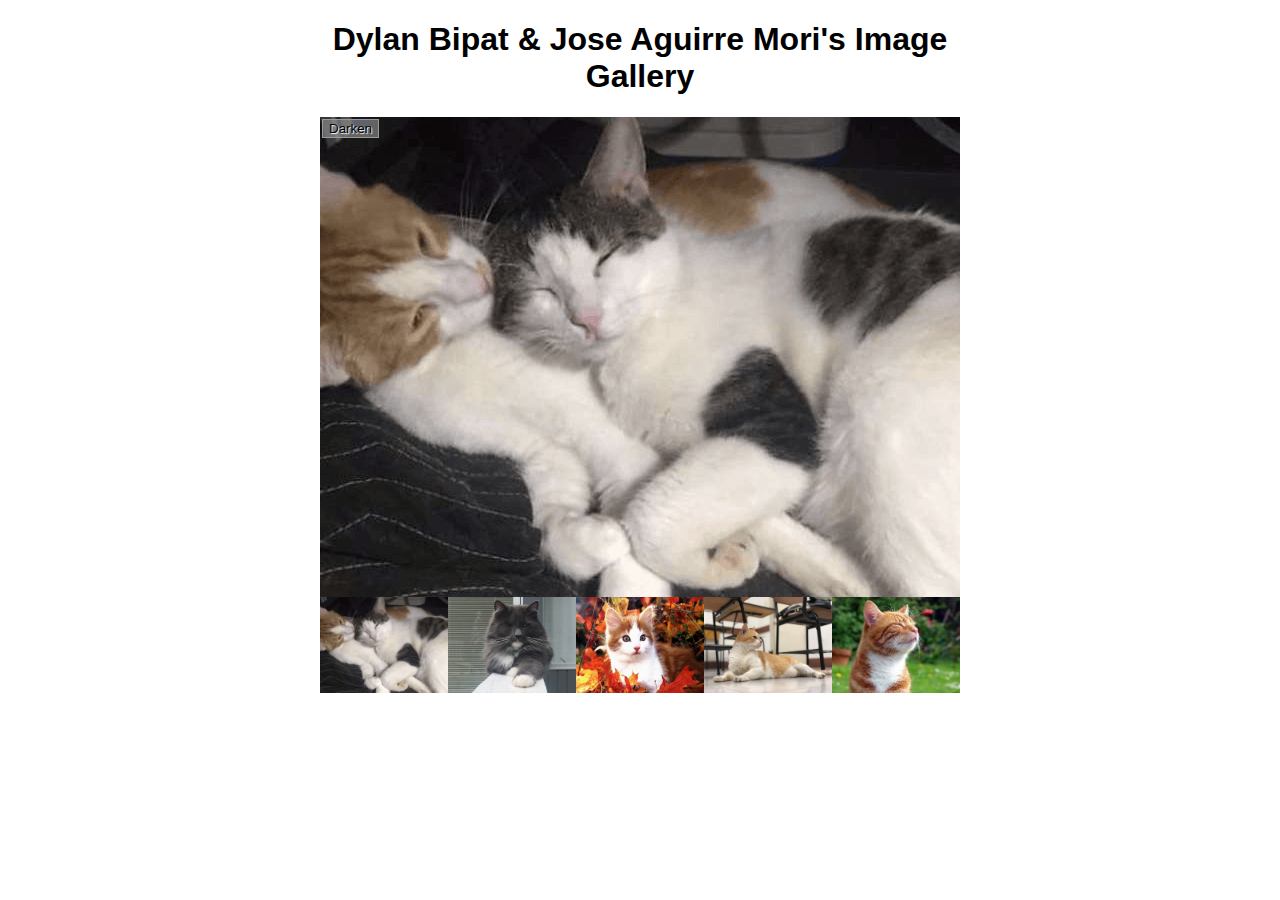
<file: Assignment_ 2/index.html>
<!DOCTYPE html>
<html>
  <head>
    <meta charset="utf-8">

    <title>Image gallery</title>

    <link rel="stylesheet" href="style.css">
    
  </head>

  <body>
    <h1>Dylan Bipat & Jose Aguirre Mori's Image Gallery</h1>

    <div class="full-img">
      <img class="displayed-img" src="images/pic1.png">
      <div class="overlay"></div>
      <button class="dark">Darken</button>
    </div>

    <div class="thumb-bar">


    </div>
    <script src="main.js"></script>
  </body>
</html>
</file>
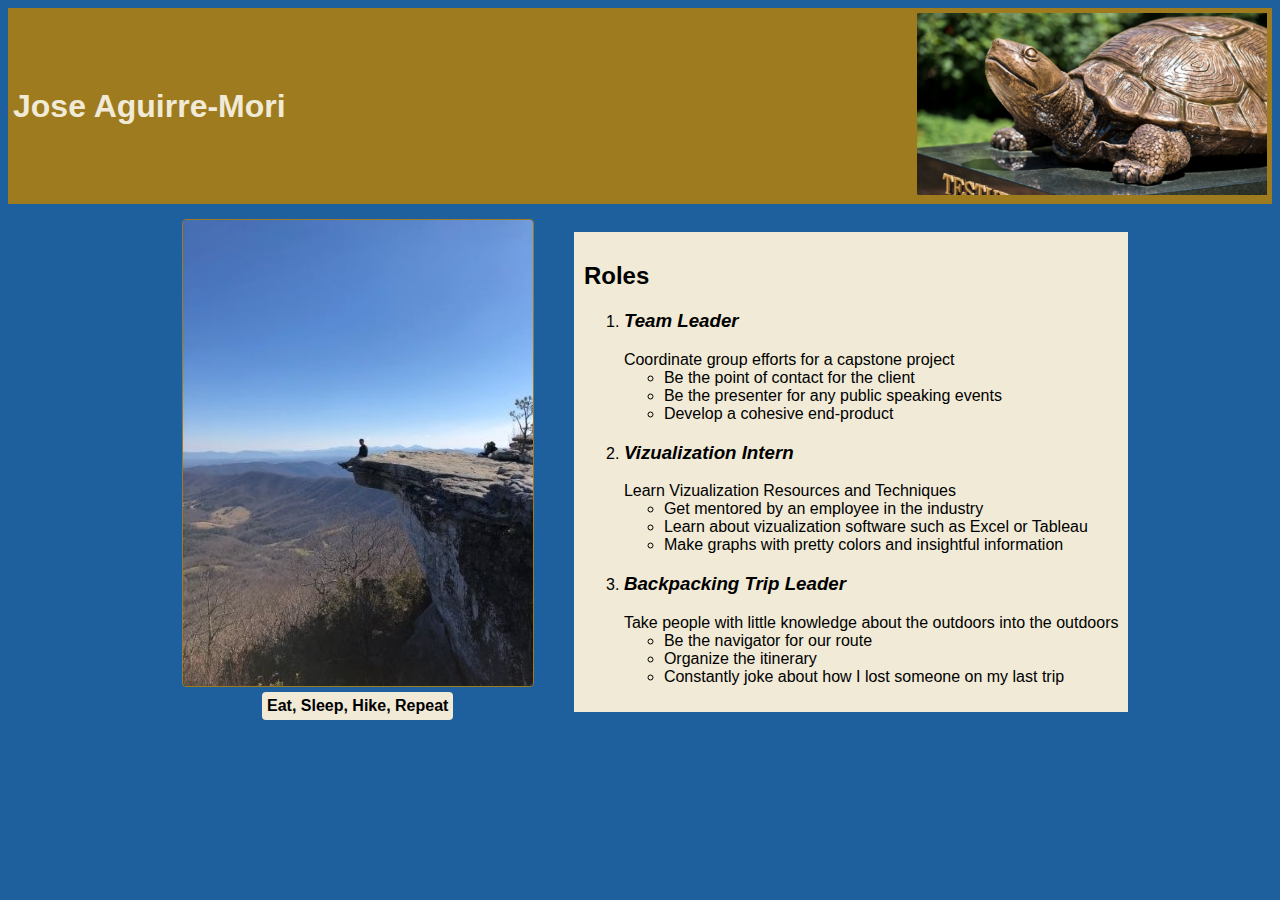
<file: Assignment_1/index.html>
<!DOCTYPE html>
<html>
    <head>
        <title>Jose Aguirre's INST377 Assignment 1</title>
        <meta charset="utf-8">
        <link href="https://fonts.googleapis.com/css?family=Spartan:400,700&display=swap" rel="stylesheet">
        <link href="style.css" rel="stylesheet">
    </head>
    <body>
        <div class="intro">
            <header>
                <div class="one"><h1>Jose Aguirre-Mori</h1></div>
                <div class="two"><img src="images\feature.png" alt="a bronze colored statue of a diamondback turtle wearing black sunglasses repretsenting the university of maryland"></div>
            </header>
        </div>
        <div class="wrapper">
            <div class="content">
                <div class="imagecaption">
                    <img src="images\IMG_0863.jpg" 
                    alt="A young man sitting on top of the edge of a cliff with a mountainous region in the background"> 
                    <span><p>Eat, Sleep, Hike, Repeat</p></span>
                </div>
                <div class="experience">
                    <h2>Roles</h2>
                    <ol><dl>
                        <dt><li><h3>Team Leader</h3></li></dt>
                            Coordinate group efforts for a capstone project</dt>
                            <ul>
                                <li>Be the point of contact for the client</li>
                                <li>Be the presenter for any public speaking events</li>
                                <li>Develop a cohesive end-product</li>
                            </ul>
                        <dt><li><h3>Vizualization Intern</h3></li></dt>
                            Learn Vizualization Resources and Techniques
                            <ul>
                                <li>Get mentored by an employee in the industry</li>
                                <li>Learn about vizualization software such as Excel or Tableau</li>
                                <li>Make graphs with pretty colors and insightful information</li>
                            </ul>
                        <dt><li><h3>Backpacking Trip Leader</h3></li></dt>
                            Take people with little knowledge about the outdoors into the outdoors</dt>
                            <ul>
                                <li>Be the navigator for our route</li>
                                <li>Organize the itinerary</li>
                                <li>Constantly joke about how I lost someone on my last trip</li>
                            </ul>

                    </ol></dl>
                </div>
            </div>

        </div>
    </body>
</html>
</file>
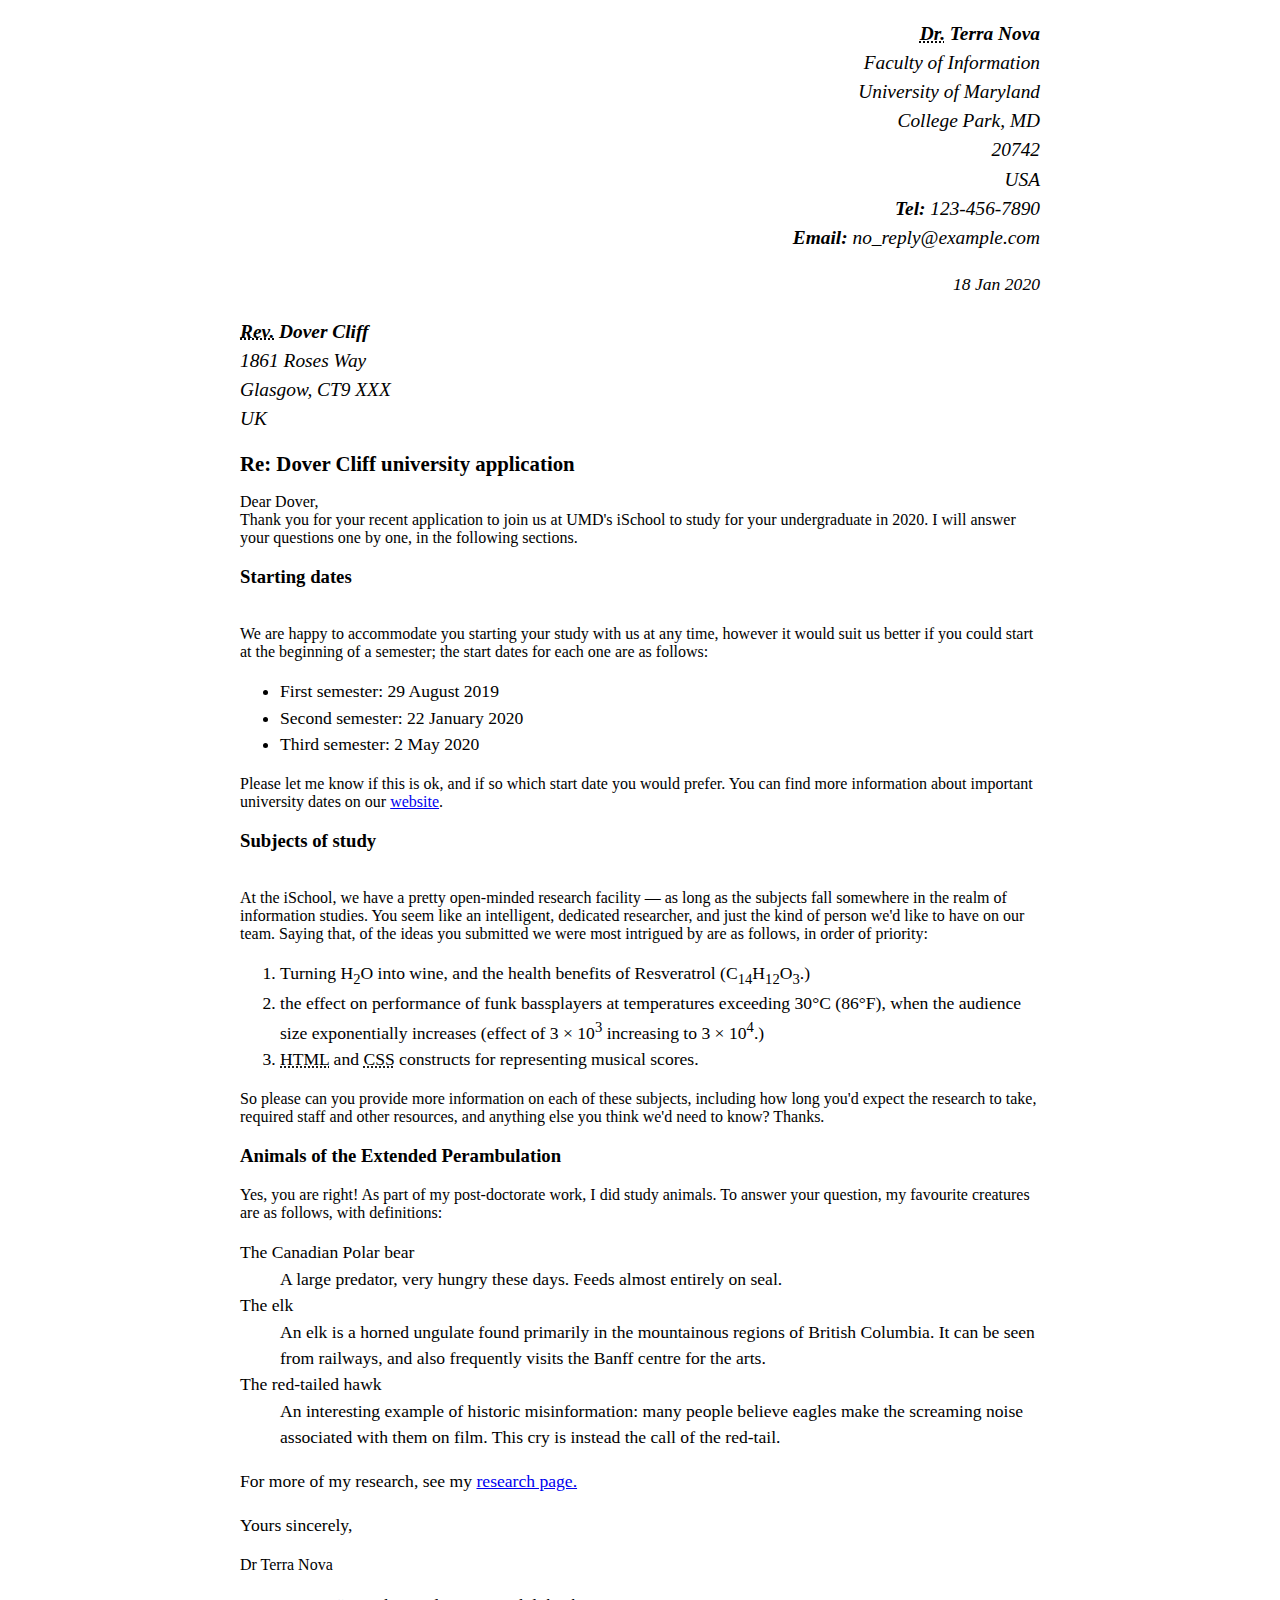
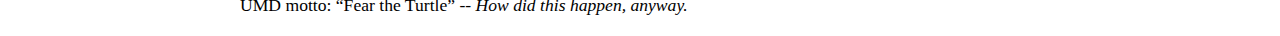
<file: lab_2/index.html>
<!DOCTYPE html>
<html>
    <head>
        <title>Jose Aguirre's INST377 Lab 2</title>
        <meta charset="utf-8">
        <meta name="author" content="Dr.Terra Nova">
        <link href="lab_style.css" rel="stylesheet">
    </head>
    <body>
        <address class="sender-column">
            <p>
                <strong><abbr title="post-doctorate">Dr.</abbr> Terra Nova</strong><br />
                Faculty of Information<br />
                University of Maryland<br />
                College Park, MD<br />
                20742<br />
                USA<br />
                <strong>Tel:</strong> 123-456-7890<br />
                <strong>Email:</strong> no_reply@example.com<br>
            </p>
                <time datetime="2020-01-18">18 Jan 2020</time>
        </address>
        <address>
            <p>
                <strong><abbr title="Reverand">Rev.</abbr> Dover Cliff</strong><br>
                1861 Roses Way<br>
                Glasgow, CT9 XXX<br>
                UK
            </p>
        </address>


            <h2><strong>Re: Dover Cliff university application</strong><br></h2>

            Dear Dover,<br>

            Thank you for your recent application to join us at UMD's iSchool to study for your undergraduate in 2020. I will answer your questions one by one, in the following sections.<br>

            <h3><strong>Starting dates</strong></h3><br>

            We are happy to accommodate you starting your study with us at any time, however it would suit us better if you could start at the beginning of a semester; the start dates for each one are as follows:
            <ul>
                <li>First semester: <time datetime=" 2019-08-29">29 August 2019</time></li>
                <li>Second semester: <time datetime="2020-01-22">22 January 2020</time></li>
                <li>Third semester: <time datetime="2020-05-02">2 May 2020</time></li>
            </ul>
            Please let me know if this is ok, and if so which start date you would prefer.

            You can find more information about important university dates on our <a href="#http://umd.ioLinks">website</a>.


            <h3><strong>Subjects of study</strong></h3><br>

            At the iSchool, we have a pretty open-minded research facility — as long as the subjects fall somewhere in the realm of information studies. You seem like an intelligent, dedicated researcher, and just the kind of person we'd like to have on our team. Saying that, of the ideas you submitted we were most intrigued by are as follows, in order of priority:<br>
            <ol>
                <li>Turning H<sub>2</sub>O into wine, and the health benefits of Resveratrol (C<sub>14</sub>H<sub>12</sub>O<sub>3</sub>.)</li>
                <li>the effect on performance of funk bassplayers at temperatures exceeding 30°C (86°F), when the audience size exponentially increases (effect of 3 × 10<sup>3</sup> increasing to 3 × 10<sup>4</sup>.)</li>
                <li><abbr title="Hyper Text Markup Language">HTML</abbr> and <abbr title="Cascading style sheet">CSS</abbr> constructs for representing musical scores.</li>
            </ol>
            So please can you provide more information on each of these subjects, including how long you'd expect the research to take, required staff and other resources, and anything else you think we'd need to know? Thanks.


            <h3><strong>Animals of the Extended Perambulation</strong></h3>

            Yes, you are right! As part of my post-doctorate work, I did study animals. To answer your question, my favourite creatures are as follows, with definitions:<br>
            <dl>
                <dt>The Canadian Polar bear</dt>
                <dd>A large predator, very hungry these days. Feeds almost entirely on seal.</dd>
                <dt>The elk</dt>
                <dd>An elk is a horned ungulate found primarily in the mountainous regions of British Columbia. It can be seen from railways, and also frequently visits the Banff centre for the arts.</dd>
                <dt>The red-tailed hawk</dt>
                <dd>An interesting example of historic misinformation: many people believe eagles make the screaming noise associated with them on film. This cry is instead the call of the red-tail.</dd>
            </dl>

            <p>For more of my research, see my <a href="#http://umd.ioLinks">research page.</a><br></p>

            <p>Yours sincerely,</p>
             Dr Terra Nova<br>

            <p>UMD motto: <q>Fear the Turtle</q> -- <cite>How did this happen, anyway.</cite></p>   
    </body>
</html>
</file>
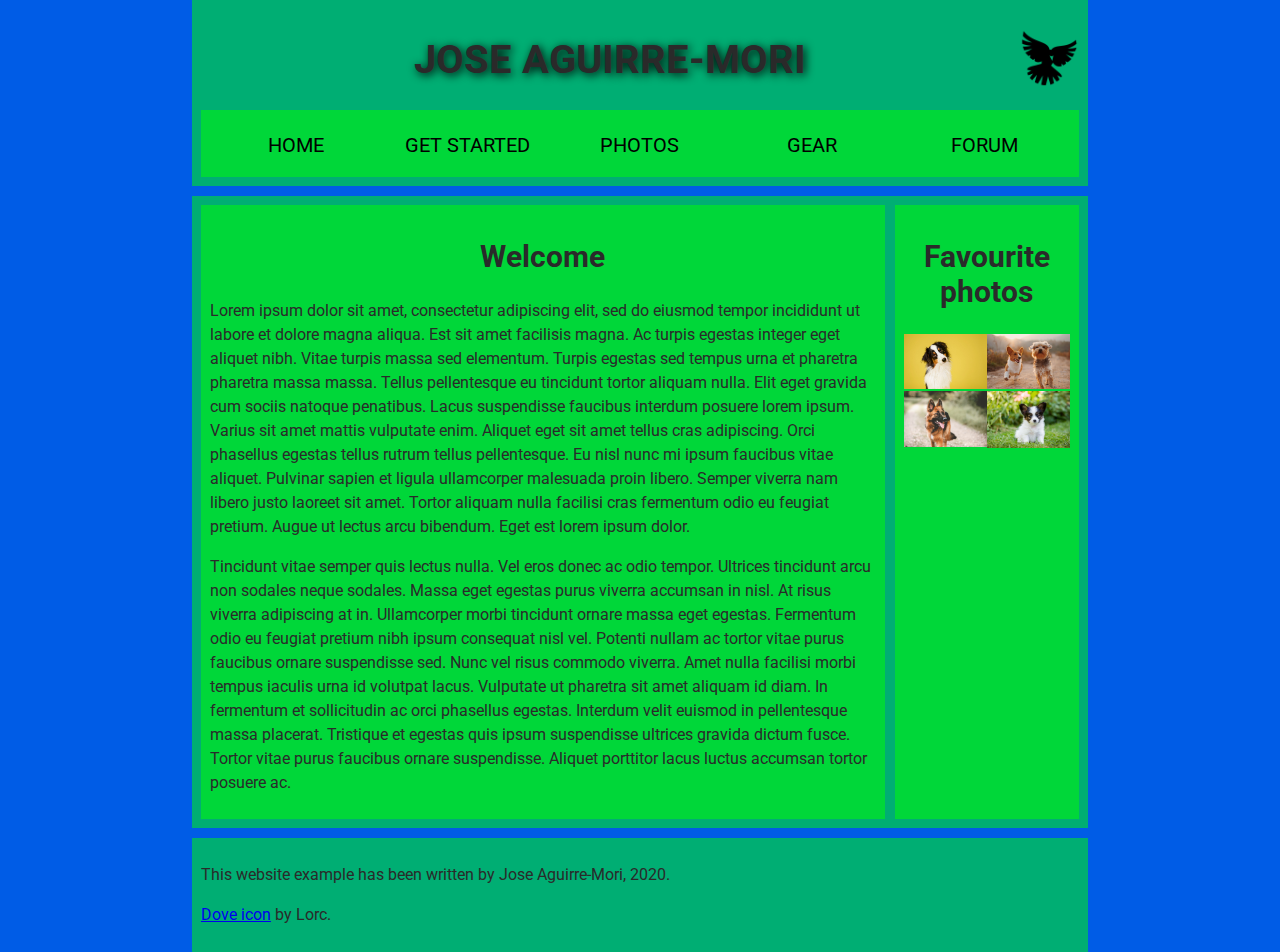
<file: lab_3/index.html>
<!DOCTYPE html>
<html>
  <head>
    <title>Jose Aguirre's INST377 Birdwatching Page</title>
    <meta charset="utf-8">
    <title>Jose Aguirre-Mori</title>
    <link href="https://fonts.googleapis.com/css?family=Roboto:400,500i,700&display=swap" rel="stylesheet">
    <link href="style.css" rel="stylesheet">

    <!--[if lt IE 9]>
      <script src="//html5shiv.googlecode.com/svn/trunk/html5.js"></script>
    <![endif]-->
  </head>

  <body>
    <!-- The contents of this lab are from the Mozilla Developer's Network -->
    <header>
      <h1>Jose Aguirre-Mori</h1>
      <img src="dove.png" alt="a simple dove logo">
    <nav>
      <ul>
        <li><span>Home</span></li>
        <li><a href="#">Get started</a></li>
        <li><a href="#">Photos</a></li>
        <li><a href="#">Gear</a></li>
        <li><a href="#">Forum</a></li>
      </ul>
    </nav>
    </header>
    <main>
      <article>
        <h2>Welcome</h2>

        <p>Lorem ipsum dolor sit amet, consectetur adipiscing elit, sed do eiusmod tempor incididunt ut labore et dolore magna aliqua. Est sit amet facilisis magna. Ac turpis egestas integer eget aliquet nibh. Vitae turpis massa sed elementum. Turpis egestas sed tempus urna et pharetra pharetra massa massa. Tellus pellentesque eu tincidunt tortor aliquam nulla. Elit eget gravida cum sociis natoque penatibus. Lacus suspendisse faucibus interdum posuere lorem ipsum. Varius sit amet mattis vulputate enim. Aliquet eget sit amet tellus cras adipiscing. Orci phasellus egestas tellus rutrum tellus pellentesque. Eu nisl nunc mi ipsum faucibus vitae aliquet. Pulvinar sapien et ligula ullamcorper malesuada proin libero. Semper viverra nam libero justo laoreet sit amet. Tortor aliquam nulla facilisi cras fermentum odio eu feugiat pretium. Augue ut lectus arcu bibendum. Eget est lorem ipsum dolor.</p>

        <p>Tincidunt vitae semper quis lectus nulla. Vel eros donec ac odio tempor. Ultrices tincidunt arcu non sodales neque sodales. Massa eget egestas purus viverra accumsan in nisl. At risus viverra adipiscing at in. Ullamcorper morbi tincidunt ornare massa eget egestas. Fermentum odio eu feugiat pretium nibh ipsum consequat nisl vel. Potenti nullam ac tortor vitae purus faucibus ornare suspendisse sed. Nunc vel risus commodo viverra. Amet nulla facilisi morbi tempus iaculis urna id volutpat lacus. Vulputate ut pharetra sit amet aliquam id diam. In fermentum et sollicitudin ac orci phasellus egestas. Interdum velit euismod in pellentesque massa placerat. Tristique et egestas quis ipsum suspendisse ultrices gravida dictum fusce. Tortor vitae purus faucibus ornare suspendisse. Aliquet porttitor lacus luctus accumsan tortor posuere ac.</p>
      </article>
      <aside>
        <h2>Favourite photos</h2>

        <a href="Canine.jpg"><img src="Canine.jpg" alt="Dog with primarily white body, black and tan fur in the head area. Sitting down in front of a yellow background, looking directly at the camera with curiosity, links to larger version of the image"></a>
        <a href="corgi-and-terrier-running.jpg"><img src="corgi-and-terrier-running.jpg" alt="two small dogs, first one with tan and white fur and perched ears, second dog with tan and black ruffled fur. Dogs are midstep walking along a path with a nature landscape, links to larger version of the image"></a>
        <a href="german.jpg"><img src="german.jpg" alt="Large dog with black and tan fur, walking along a gravel path with mouth open and tongue exposed, links to larger version of the image"></a>
        <a href="puppy.jpg"><img src="puppy.jpg" alt="small puppy with white body and black and tan fur surrounding eyes and ears, sitting on top of grass and infront of bushes directly facing the camera, links to larger version of the image"></a>
      </aside>
    </main>
    <footer>
      <p>This website example has been written by Jose Aguirre-Mori, 2020.</p>

      <p><a href="http://game-icons.net/lorc/originals/dove.html">Dove icon</a> by Lorc.</p>
    </footer>

  </body>
</html>
</file>
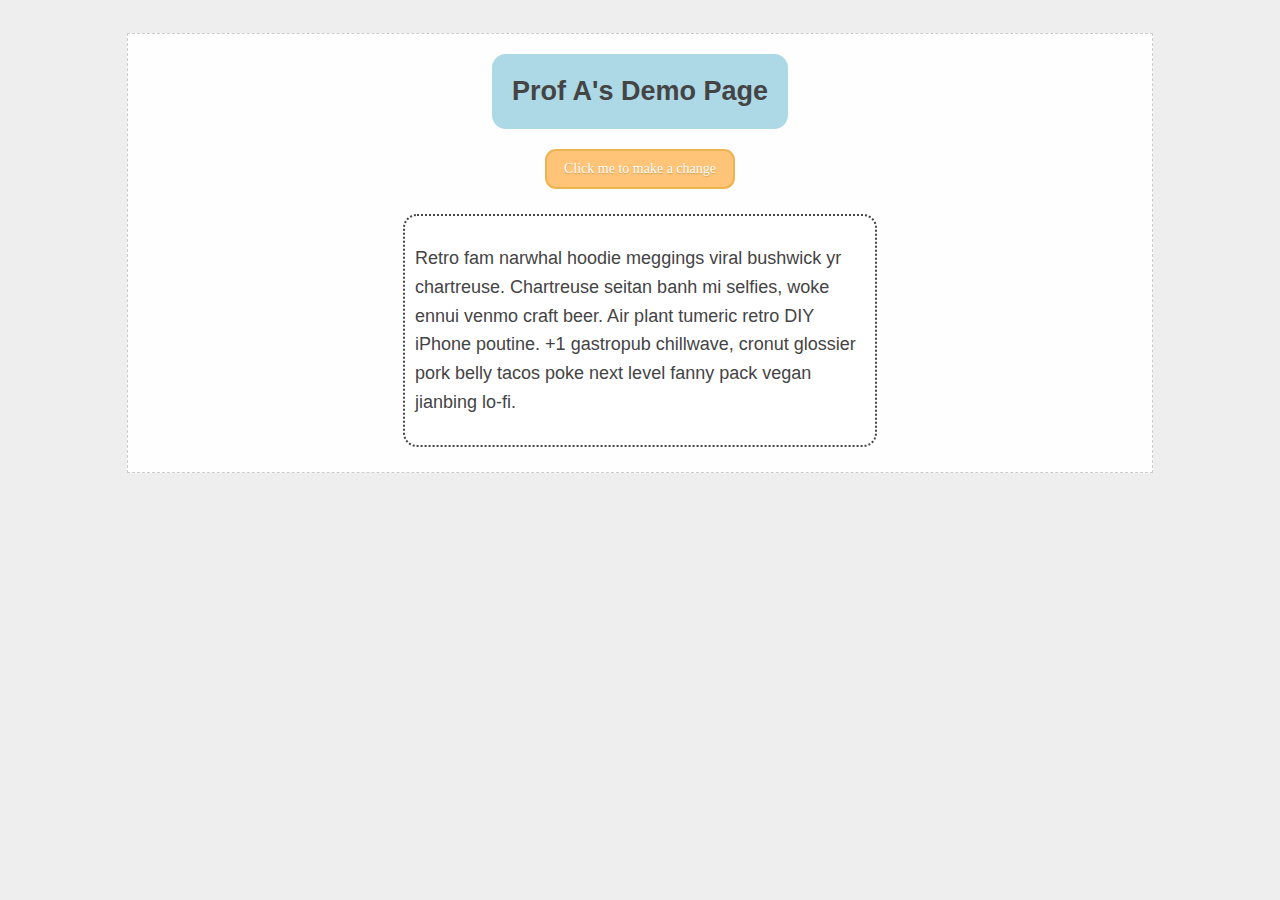
<file: lab_4/index.html>
<!DOCTYPE html>
<html lang="en">
  <head>
    <title>Jose Aguirre-Mori's Lab 4</title>
    <link rel="stylesheet" type="text/css" href="./style.css" />
  </head>

  <body>
    <div class="container">
      <div class="wrapper">
        <div class="header">Prof A's Demo Page</div>
        <button class="button" onclick="clickMe()">
          Click me to make a change
        </button>
        <div class="content">
          <p>
            Retro fam narwhal hoodie meggings viral bushwick yr chartreuse.
            Chartreuse seitan banh mi selfies, woke ennui venmo craft beer. Air
            plant tumeric retro DIY iPhone poutine. +1 gastropub chillwave,
            cronut glossier pork belly tacos poke next level fanny pack vegan
            jianbing lo-fi.
          </p>
        </div>
        <div class="footer"></div>
      </div>
    </div>
    <script>
      function clickMe() {
        const content = document.querySelector(".content");
        content.innerHTML = "Hello world";

        let myname = "Jose Aguirre-Mori";
        const jose = myname.substr(0,3);
        const aguirremori = myname.substr(4);

        const heading = document.querySelector(".header");
        let name = "Jose Aguirre-Mori";
        heading.textContent = name + "'s Lab 4  ";

        let namelength = jose.length + aguirremori.length;
        heading.textContent = myname + "'s Lab 4  " + namelength;

        let pone= document.createElement("p");
        document.querySelector(".content").appendChild(pone);
        pone.innerHTML = "My name has " + namelength + " characters"

        let ptwo= document.createElement("p");
        document.querySelector(".content").appendChild(ptwo);
        ptwo.innerHTML = "The third character in my name is " + myname.substring(2,3).toUpperCase() + "<br>" + name.substr(-3)
      }
    </script>
  </body>
</html>
</file>
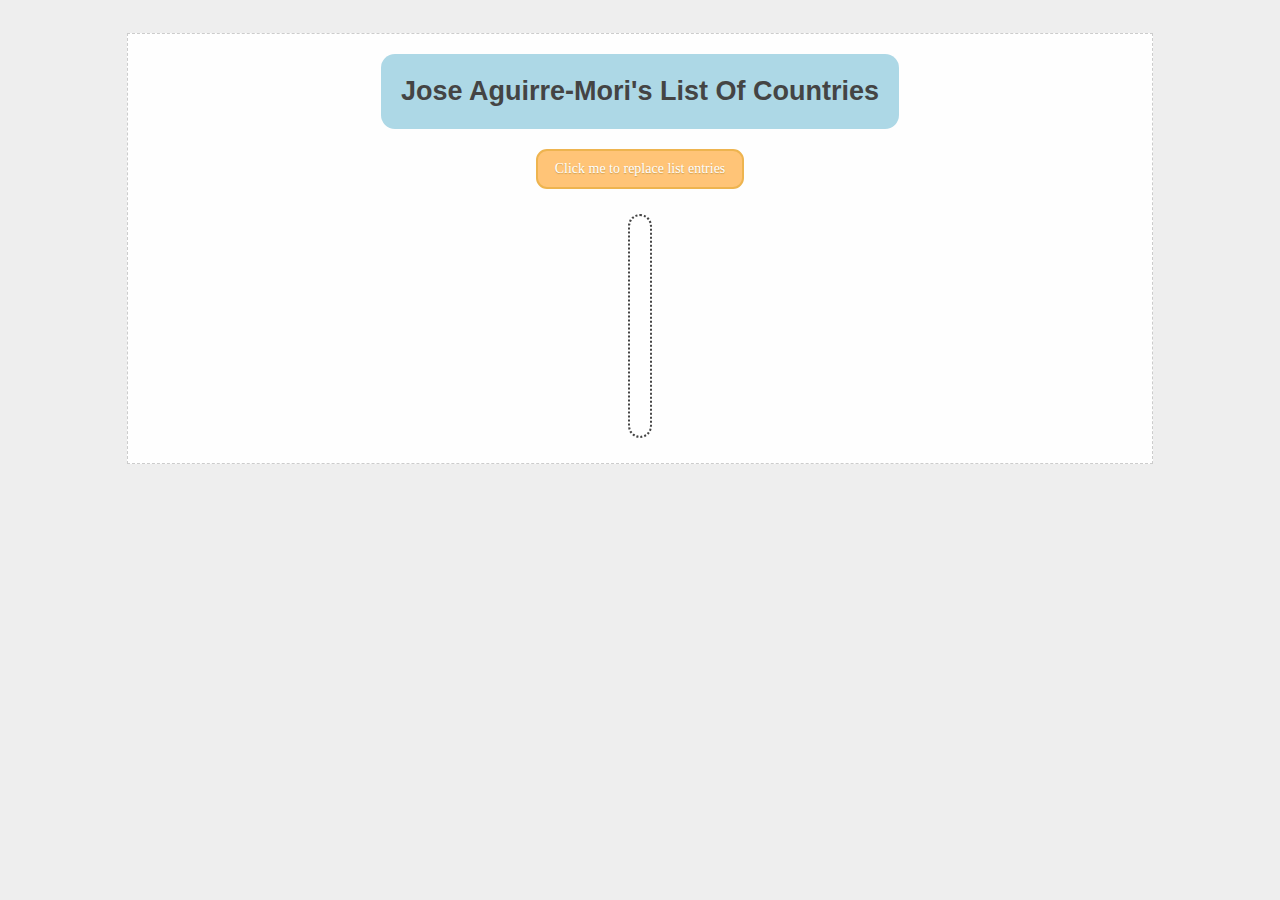
<file: lab_5/index.html>
<!DOCTYPE html>
<html lang="en">

<head>
  <title>Test JSON page</title>
  <link rel="stylesheet" type="text/css" href="./styles.css">
</head>

<body>
  <div class="container">
    <div class="wrapper">
      <div class="header">Test JSON page</div>
      <button class="activate">Click me to replace list
        entries</button>
      <div class="content">
      </div>
      <div class="footer"></div>
    </div>
  </div>
  <script>
    /* N.B. - For your lab, use the variable "countries" now available on the window space */
    const countries = [
      { "name": "Afghanistan", "code": "AF" },
      { "name": "Åland Islands", "code": "AX" },
      { "name": "Albania", "code": "AL" },
      { "name": "Algeria", "code": "DZ" },
      { "name": "American Samoa", "code": "AS" },
      { "name": "Andorra", "code": "AD" },
      { "name": "Angola", "code": "AO" },
      { "name": "Anguilla", "code": "AI" },
      { "name": "Antarctica", "code": "AQ" },
      { "name": "Antigua and Barbuda", "code": "AG" },
      { "name": "Argentina", "code": "AR" },
      { "name": "Armenia", "code": "AM" },
      { "name": "Aruba", "code": "AW" },
      { "name": "Australia", "code": "AU" },
      { "name": "Austria", "code": "AT" },
      { "name": "Azerbaijan", "code": "AZ" },
      { "name": "Bahamas", "code": "BS" },
      { "name": "Bahrain", "code": "BH" },
      { "name": "Bangladesh", "code": "BD" },
      { "name": "Barbados", "code": "BB" },
      { "name": "Belarus", "code": "BY" },
      { "name": "Belgium", "code": "BE" },
      { "name": "Belize", "code": "BZ" },
      { "name": "Benin", "code": "BJ" },
      { "name": "Bermuda", "code": "BM" },
      { "name": "Bhutan", "code": "BT" },
      { "name": "Bolivia", "code": "BO" },
      { "name": "Bosnia and Herzegovina", "code": "BA" },
      { "name": "Botswana", "code": "BW" },
      { "name": "Bouvet Island", "code": "BV" },
      { "name": "Brazil", "code": "BR" },
      { "name": "British Indian Ocean Territory", "code": "IO" },
      { "name": "Brunei Darussalam", "code": "BN" },
      { "name": "Bulgaria", "code": "BG" },
      { "name": "Burkina Faso", "code": "BF" },
      { "name": "Burundi", "code": "BI" },
      { "name": "Cambodia", "code": "KH" },
      { "name": "Cameroon", "code": "CM" },
      { "name": "Canada", "code": "CA" },
      { "name": "Cape Verde", "code": "CV" },
      { "name": "Cayman Islands", "code": "KY" },
      { "name": "Central African Republic", "code": "CF" },
      { "name": "Chad", "code": "TD" },
      { "name": "Chile", "code": "CL" },
      { "name": "China", "code": "CN" },
      { "name": "Christmas Island", "code": "CX" },
      { "name": "Cocos (Keeling) Islands", "code": "CC" },
      { "name": "Colombia", "code": "CO" },
      { "name": "Comoros", "code": "KM" },
      { "name": "Congo", "code": "CG" },
      { "name": "Congo, The Democratic Republic of the", "code": "CD" },
      { "name": "Cook Islands", "code": "CK" },
      { "name": "Costa Rica", "code": "CR" },
      { "name": "Cote D`Ivoire", "code": "CI" },
      { "name": "Croatia", "code": "HR" },
      { "name": "Cuba", "code": "CU" },
      { "name": "Cyprus", "code": "CY" },
      { "name": "Czech Republic", "code": "CZ" },
      { "name": "Denmark", "code": "DK" },
      { "name": "Djibouti", "code": "DJ" },
      { "name": "Dominica", "code": "DM" },
      { "name": "Dominican Republic", "code": "DO" },
      { "name": "Ecuador", "code": "EC" },
      { "name": "Egypt", "code": "EG" },
      { "name": "El Salvador", "code": "SV" },
      { "name": "Equatorial Guinea", "code": "GQ" },
      { "name": "Eritrea", "code": "ER" },
      { "name": "Estonia", "code": "EE" },
      { "name": "Ethiopia", "code": "ET" },
      { "name": "Falkland Islands (Malvinas)", "code": "FK" },
      { "name": "Faroe Islands", "code": "FO" },
      { "name": "Fiji", "code": "FJ" },
      { "name": "Finland", "code": "FI" },
      { "name": "France", "code": "FR" },
      { "name": "French Guiana", "code": "GF" },
      { "name": "French Polynesia", "code": "PF" },
      { "name": "French Southern Territories", "code": "TF" },
      { "name": "Gabon", "code": "GA" },
      { "name": "Gambia", "code": "GM" },
      { "name": "Georgia", "code": "GE" },
      { "name": "Germany", "code": "DE" },
      { "name": "Ghana", "code": "GH" },
      { "name": "Gibraltar", "code": "GI" },
      { "name": "Greece", "code": "GR" },
      { "name": "Greenland", "code": "GL" },
      { "name": "Grenada", "code": "GD" },
      { "name": "Guadeloupe", "code": "GP" },
      { "name": "Guam", "code": "GU" },
      { "name": "Guatemala", "code": "GT" },
      { "name": "Guernsey", "code": "GG" },
      { "name": "Guinea", "code": "GN" },
      { "name": "Guinea-Bissau", "code": "GW" },
      { "name": "Guyana", "code": "GY" },
      { "name": "Haiti", "code": "HT" },
      { "name": "Heard Island and Mcdonald Islands", "code": "HM" },
      { "name": "Holy See (Vatican City State)", "code": "VA" },
      { "name": "Honduras", "code": "HN" },
      { "name": "Hong Kong", "code": "HK" },
      { "name": "Hungary", "code": "HU" },
      { "name": "Iceland", "code": "IS" },
      { "name": "India", "code": "IN" },
      { "name": "Indonesia", "code": "ID" },
      { "name": "Iran, Islamic Republic Of", "code": "IR" },
      { "name": "Iraq", "code": "IQ" },
      { "name": "Ireland", "code": "IE" },
      { "name": "Isle of Man", "code": "IM" },
      { "name": "Israel", "code": "IL" },
      { "name": "Italy", "code": "IT" },
      { "name": "Jamaica", "code": "JM" },
      { "name": "Japan", "code": "JP" },
      { "name": "Jersey", "code": "JE" },
      { "name": "Jordan", "code": "JO" },
      { "name": "Kazakhstan", "code": "KZ" },
      { "name": "Kenya", "code": "KE" },
      { "name": "Kiribati", "code": "KI" },
      { "name": "Korea, Democratic People'S Republic of", "code": "KP" },
      { "name": "Korea, Republic of", "code": "KR" },
      { "name": "Kuwait", "code": "KW" },
      { "name": "Kyrgyzstan", "code": "KG" },
      { "name": "Lao People'S Democratic Republic", "code": "LA" },
      { "name": "Latvia", "code": "LV" },
      { "name": "Lebanon", "code": "LB" },
      { "name": "Lesotho", "code": "LS" },
      { "name": "Liberia", "code": "LR" },
      { "name": "Libyan Arab Jamahiriya", "code": "LY" },
      { "name": "Liechtenstein", "code": "LI" },
      { "name": "Lithuania", "code": "LT" },
      { "name": "Luxembourg", "code": "LU" },
      { "name": "Macao", "code": "MO" },
      { "name": "Macedonia, The Former Yugoslav Republic of", "code": "MK" },
      { "name": "Madagascar", "code": "MG" },
      { "name": "Malawi", "code": "MW" },
      { "name": "Malaysia", "code": "MY" },
      { "name": "Maldives", "code": "MV" },
      { "name": "Mali", "code": "ML" },
      { "name": "Malta", "code": "MT" },
      { "name": "Marshall Islands", "code": "MH" },
      { "name": "Martinique", "code": "MQ" },
      { "name": "Mauritania", "code": "MR" },
      { "name": "Mauritius", "code": "MU" },
      { "name": "Mayotte", "code": "YT" },
      { "name": "Mexico", "code": "MX" },
      { "name": "Micronesia, Federated States of", "code": "FM" },
      { "name": "Moldova, Republic of", "code": "MD" },
      { "name": "Monaco", "code": "MC" },
      { "name": "Mongolia", "code": "MN" },
      { "name": "Montserrat", "code": "MS" },
      { "name": "Morocco", "code": "MA" },
      { "name": "Mozambique", "code": "MZ" },
      { "name": "Myanmar", "code": "MM" },
      { "name": "Namibia", "code": "NA" },
      { "name": "Nauru", "code": "NR" },
      { "name": "Nepal", "code": "NP" },
      { "name": "Netherlands", "code": "NL" },
      { "name": "Netherlands Antilles", "code": "AN" },
      { "name": "New Caledonia", "code": "NC" },
      { "name": "New Zealand", "code": "NZ" },
      { "name": "Nicaragua", "code": "NI" },
      { "name": "Niger", "code": "NE" },
      { "name": "Nigeria", "code": "NG" },
      { "name": "Niue", "code": "NU" },
      { "name": "Norfolk Island", "code": "NF" },
      { "name": "Northern Mariana Islands", "code": "MP" },
      { "name": "Norway", "code": "NO" },
      { "name": "Oman", "code": "OM" },
      { "name": "Pakistan", "code": "PK" },
      { "name": "Palau", "code": "PW" },
      { "name": "Palestinian Territory, Occupied", "code": "PS" },
      { "name": "Panama", "code": "PA" },
      { "name": "Papua New Guinea", "code": "PG" },
      { "name": "Paraguay", "code": "PY" },
      { "name": "Peru", "code": "PE" },
      { "name": "Philippines", "code": "PH" },
      { "name": "Pitcairn", "code": "PN" },
      { "name": "Poland", "code": "PL" },
      { "name": "Portugal", "code": "PT" },
      { "name": "Puerto Rico", "code": "PR" },
      { "name": "Qatar", "code": "QA" },
      { "name": "Reunion", "code": "RE" },
      { "name": "Romania", "code": "RO" },
      { "name": "Russian Federation", "code": "RU" },
      { "name": "RWANDA", "code": "RW" },
      { "name": "Saint Helena", "code": "SH" },
      { "name": "Saint Kitts and Nevis", "code": "KN" },
      { "name": "Saint Lucia", "code": "LC" },
      { "name": "Saint Pierre and Miquelon", "code": "PM" },
      { "name": "Saint Vincent and the Grenadines", "code": "VC" },
      { "name": "Samoa", "code": "WS" },
      { "name": "San Marino", "code": "SM" },
      { "name": "Sao Tome and Principe", "code": "ST" },
      { "name": "Saudi Arabia", "code": "SA" },
      { "name": "Senegal", "code": "SN" },
      { "name": "Serbia and Montenegro", "code": "CS" },
      { "name": "Seychelles", "code": "SC" },
      { "name": "Sierra Leone", "code": "SL" },
      { "name": "Singapore", "code": "SG" },
      { "name": "Slovakia", "code": "SK" },
      { "name": "Slovenia", "code": "SI" },
      { "name": "Solomon Islands", "code": "SB" },
      { "name": "Somalia", "code": "SO" },
      { "name": "South Africa", "code": "ZA" },
      { "name": "South Georgia and the South Sandwich Islands", "code": "GS" },
      { "name": "Spain", "code": "ES" },
      { "name": "Sri Lanka", "code": "LK" },
      { "name": "Sudan", "code": "SD" },
      { "name": "Suriname", "code": "SR" },
      { "name": "Svalbard and Jan Mayen", "code": "SJ" },
      { "name": "Swaziland", "code": "SZ" },
      { "name": "Sweden", "code": "SE" },
      { "name": "Switzerland", "code": "CH" },
      { "name": "Syrian Arab Republic", "code": "SY" },
      { "name": "Taiwan, Province of China", "code": "TW" },
      { "name": "Tajikistan", "code": "TJ" },
      { "name": "Tanzania, United Republic of", "code": "TZ" },
      { "name": "Thailand", "code": "TH" },
      { "name": "Timor-Leste", "code": "TL" },
      { "name": "Togo", "code": "TG" },
      { "name": "Tokelau", "code": "TK" },
      { "name": "Tonga", "code": "TO" },
      { "name": "Trinidad and Tobago", "code": "TT" },
      { "name": "Tunisia", "code": "TN" },
      { "name": "Turkey", "code": "TR" },
      { "name": "Turkmenistan", "code": "TM" },
      { "name": "Turks and Caicos Islands", "code": "TC" },
      { "name": "Tuvalu", "code": "TV" },
      { "name": "Uganda", "code": "UG" },
      { "name": "Ukraine", "code": "UA" },
      { "name": "United Arab Emirates", "code": "AE" },
      { "name": "United Kingdom", "code": "GB" },
      { "name": "United States", "code": "US" },
      { "name": "United States Minor Outlying Islands", "code": "UM" },
      { "name": "Uruguay", "code": "UY" },
      { "name": "Uzbekistan", "code": "UZ" },
      { "name": "Vanuatu", "code": "VU" },
      { "name": "Venezuela", "code": "VE" },
      { "name": "Viet Nam", "code": "VN" },
      { "name": "Virgin Islands, British", "code": "VG" },
      { "name": "Virgin Islands, U.S.", "code": "VI" },
      { "name": "Wallis and Futuna", "code": "WF" },
      { "name": "Western Sahara", "code": "EH" },
      { "name": "Yemen", "code": "YE" },
      { "name": "Zambia", "code": "ZM" },
      { "name": "Zimbabwe", "code": "ZW" }
    ]
    console.log("List of countries in the world", countries);

    const heading = document.querySelector(".header");
      let name = "Jose Aguirre-Mori";
      heading.textContent = name + "'s List of countries ";
    
    var list = document.createElement("ol")
    document.querySelector(".content").appendChild(country_list);
    country_list.setAttribute("class", "countries");

  </script>
</body>

</html>
</file>
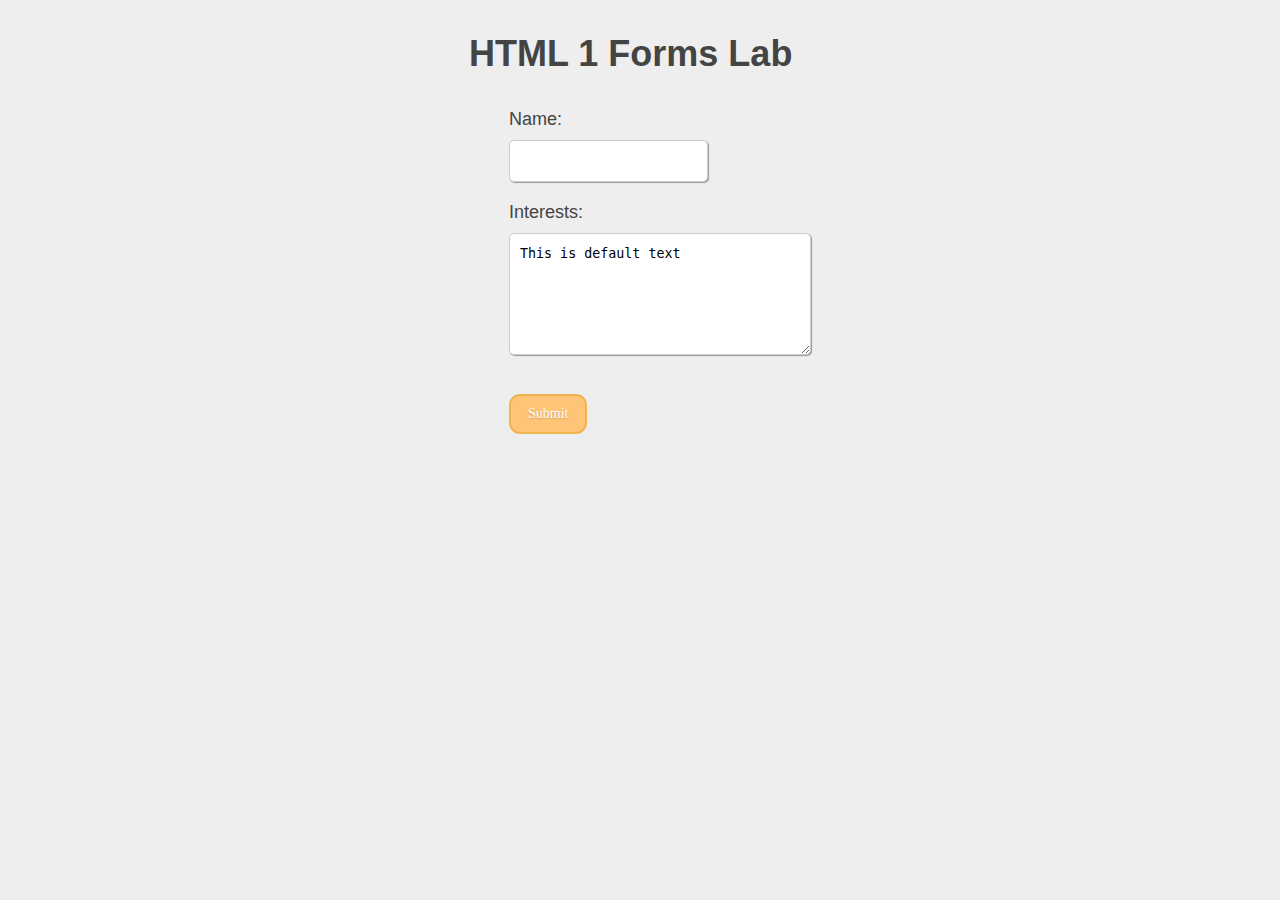
<file: lab_6/index.html>
<!DOCTYPE html>
<html lang="en">
  <head>
    <title>Forms Lab</title>
    <link rel="stylesheet" type="text/css" href="form_styles.css"/>
  </head>
  <body>
    <div class="wrapper">
      <div class="container">
        <div>
          <h1>HTML 1 Forms Lab</h1>
          <form action= "https://nameless-thicket-21836.herokuapp.com/lab" method="post">
            <ul>
              <label for="name">Name:</label>
              <input type="text" id="name" name="user_name" maxlength="140">
              <label for="msg">Interests:</label>
              <textarea id="msg" name="Interests" rows="5" cols="33">This is default text </textarea><br />
              <button class="button" type="submit">Submit</button>          
            </ul>

          </form>
        </div>
      </div>
    </div>
  </body>
</html>
</file>
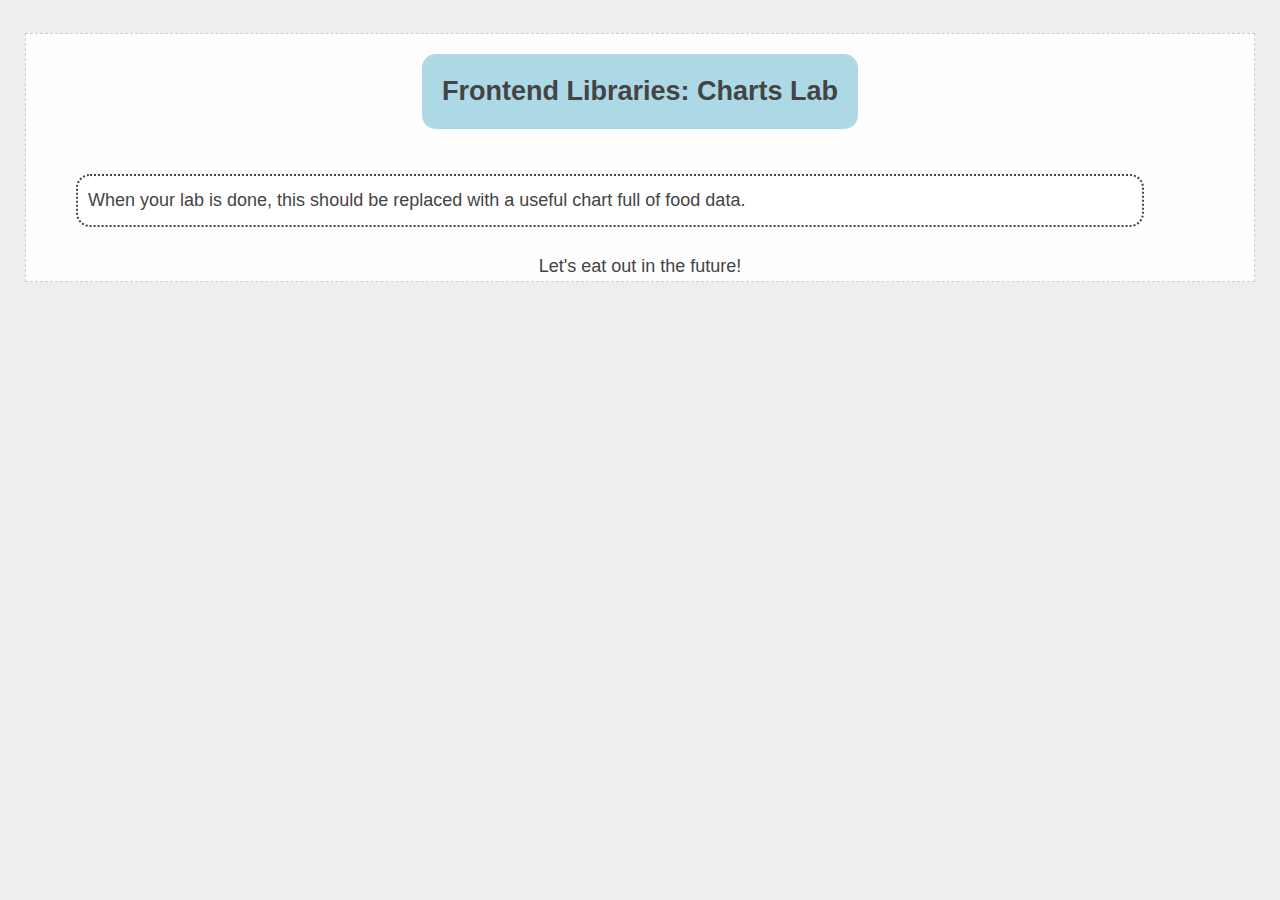
<file: lab_8/index.html>
<!DOCTYPE html>
<html lang="en">
  <head>
    <title>Charts Lab</title>
    <link rel="stylesheet" type="text/css" href="./styles.css" />
    <script src="https://canvasjs.com/assets/script/canvasjs.min.js"></script>
  </head>
  <body>
    <div class="container">
      <div class="wrapper">
        <div class="header">Frontend Libraries: Charts Lab</div>
        <div class="content">
          When your lab is done, this should be replaced with a useful chart full of food data.
        </div>
        <div class="footer">Let's eat out in the future!</div>
      </div>
    </div>
    <script>
      fetch(' https://data.princegeorgescountymd.gov/resource/umjn-t2iz.json') // replace this with the food safety data set
      .then((response) => {
        console.log("response information", response);
        return response;
      })
      .then((data) => data.json()) // this is an "implicit return" - we're returning the results of the Fetch request to the next step.
        .then((data) => { // this is an explicit return. If I want my information to go further, I'll need to use the "return" keyword before the brackets close
          console.log(data);
          //  return data; <- this will pass the data to the next "then" statement when I'm ready.
          const clearEmptyData = data.filter((f) => f.geocoded_column_1);
          const refined = clearEmptyData.map((m) => ({
            category: m.category,
            name: m.name,
            latLongL: m.geocoded_column_1.coordinates,
          }));
          return refined;
        })
        .then((data) => {
          return data.reduce((result, current) => {
            if (!result[current.category]) {
              result[current.category] = [];
            }
            result[current.category].push(current);
            return result; 
          }, {});
        })
        .then((data) => {
          console.log('new data', data);
          const reformattedData = Object.entries(data).map((m, i) => {
            console.log(m);
            return {
              y: m[1].length,
              label: m[0],
            };
          });
        return reformattedData     
        })
        .then((results) => {
                  console.log(results);
                  window.onload = function () {
                    var chart = new CanvasJS.Chart("chartContainer",{
                      animationEnabled: true,
                      exportEnabled: true,
                      title: {
                        text: "Test Title"
                      },
                      axisX: {
                        title: "Category",
                      },
                      axisY:{
                        title: "Number"
                      },
                      data: [{
                        type: "scatter",
                        dataPoints: [data
                      ]
                      }]
                  });
                }
                  chart.render();
        });
    </script>
  </body>
</html>
</file>
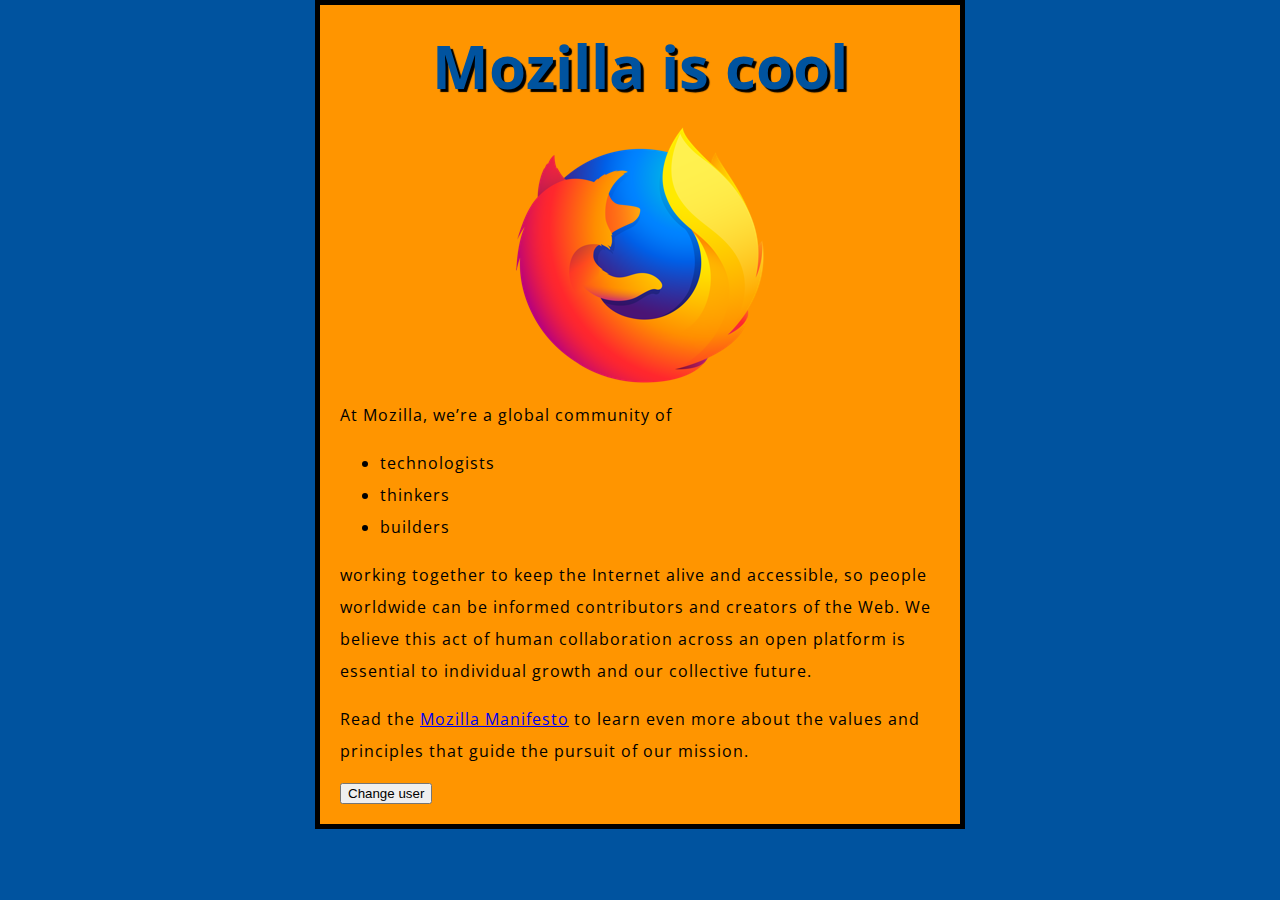
<file: lab_4/beginner-html-site-styled-gh-pages/index.html>
<!DOCTYPE html>
<html>
  <head>
    <meta charset="utf-8">
    <title>My test page</title>
    <link href="http://fonts.googleapis.com/css?family=Open+Sans" rel="stylesheet" type="text/css">
    <link href="styles/style.css" rel="stylesheet" type="text/css">
  </head>
  <body>
    <h1>Mozilla is cool</h1>
    <img src="images/firefox-icon.png" alt="The Firefox logo: a flaming fox surrounding the Earth.">

    <p>At Mozilla, we’re a global community of</p>

    <ul> <!-- changed to list in the tutorial -->
      <li>technologists</li>
      <li>thinkers</li>
      <li>builders</li>
    </ul>

    <p>working together to keep the Internet alive and accessible, so people worldwide can be informed contributors and creators of the Web. We believe this act of human collaboration across an open platform is essential to individual growth and our collective future.</p>

    <p>Read the <a href="https://www.mozilla.org/en-US/about/manifesto/">Mozilla Manifesto</a> to learn even more about the values and principles that guide the pursuit of our mission.</p>
    <button>Change user</button>
    <script src="scripts/main.js"></script>

  </body>
</html>
</file>
<file: Assignment_ 2/style.css>
h1 {
  font-family: helvetica, arial, sans-serif;
  text-align: center;
}

body {
  width: 640px;
  margin: 0 auto;
}

.full-img {
  position: relative;
  display: block;
  width: 640px;
  height: 480px;
}

.overlay {
  position: absolute;
  top: 0;
  left: 0;
  width: 640px;
  height: 480px;
  background-color: rgba(0,0,0,0);
}

button {
  border: 0;
  background: rgba(150,150,150,0.6);
  text-shadow: 1px 1px 1px white;
  border: 1px solid #999;
  position: absolute;
  cursor: pointer;
  top: 2px;
  left: 2px;
}

.thumb-bar img {
  display: block;
  width: 20%;
  float: left;
  cursor: pointer;
}
</file>
<file: Assignment_1/style.css>
body {
    padding: 0px;
    background-color: #1E609E;
}
h1,h2{
    font-family: 'Spartan', ;

}
.intro header {
    padding: 5px;
    display: flex;
    flex-direction: row;
    background-color: #9D7B1E;
    color: #f0ead6;
    align-items: center;
    justify-content: space-between;
    font-family: 'Roboto', sans-serif;
    max-width: 150vw;
    margin-bottom: 15px;
    flex-wrap: wrap;

}

.wrapper{
    display: flex;
    flex-direction: row;
    background-color: #1E609E;
    align-items: center;
    align-content: center;
    justify-content: center;
    align-self: auto;
    max-width: 100vw;
}
.content{
    display: flex;
    flex-direction: row;
    flex-wrap: wrap;
    align-items: center;
    justify-content:center;
    align-self: auto;
    font-family: 'Roboto',sans-serif ;
}
.imagecaption{
    display: flex;
    max-width:33vw ;
    flex-wrap: wrap;
    align-items: center;
    justify-content: center;

}
.imagecaption img{
    border: 1px;
    border-style: solid;
    border-color: #9D7B1E;
    border-radius: 4px;
}
.content p,span {
    text-align: center;
    background-color:#f0ead6 ;
    margin: 5px;
    font-weight: 700;
    border-color: #9D7B1E;
    border-radius: 4px;

}

.experience {
    background-color: #f0ead6;
    margin: 5px;
    padding: 10px;
    max-width: 66vw;
}
.experience h3 {
    font-style: italic;
}

@media screen and (max-width: 1000px){
    .imagecaption{
        flex-direction: row;
        flex-flow: row;
        flex-wrap: wrap;
        margin-bottom: 15px;
    }
}
</file>
<file: lab_2/lab_style.css>
body {
    max-width: 800px;
    margin: 0 auto;
  }
  
  .sender-column {
    text-align: right;
  }
  
  h1 {
    font-size: 1.5em;
  }
  
  h2 {
    font-size: 1.3em;
  }
  
  p,ul,ol,dl,address {
    font-size: 1.1em;
  }
  
  p, li, dd, dt, address {
    line-height: 1.5;
  }
</file>
<file: lab_3/style.css>
/* || General setup */

html, body {
  margin: 0;
  padding: 0;
}

html {
  font-size: 10px;
  background-color:  #005ce6;
}

body {
  width: 70%;
  min-width: 800px;
  margin: 0 auto;
}

/* || typography */

h1, h2, h3 {
  font-family: 'Roboto', sans-serif;
  color: #2a2a2a;
}

p, input, li {
  font-family: 'Roboto', sans-serif;
  color: #2a2a2a;
}

h1 {
  font-size: 4rem;
  text-align: center;
  text-shadow: 2px 2px 10px black;
}

h2 {
  font-size: 3rem;
  text-align: center;
}

h3 {
  font-size: 2.2rem;
}

p, li {
  font-size: 1.6rem;
  line-height: 1.5;
}

/* || header layout */

header {
  margin-bottom: 10px;
  display: flex;
  flex-flow: row wrap;
}

body > * {
  background-color: red;
  padding: 1%;
}

main, header, nav, article, aside, footer, section {
  background-color: rgba(0,255,0,0.5);
  padding: 1%;
}

h1 {
  flex: 5;
  text-transform: uppercase;
}

header img {
  display: block;
  height: 60px;
  padding-top: 20.15px;
}

nav {
  height: 50px;
  flex: 100%;
  display: flex;
}

nav ul {
  padding: 0;
  list-style-type: none;
  flex: 2;
  display: flex;
}

nav li {
  display: inline;
  text-align: center;
  flex: 1;
}

nav a, nav span {
  display: inline-block;
  font-size: 2rem;
  height: 3rem;
  line-height: 1.7;
  text-transform: uppercase;
  text-decoration: none;
  color: black;

}

/* || main layout */

main {
  display: flex;
}

article, section {
  flex: 4;
}

aside {
  flex: 1;
  margin-left: 10px;
  padding: 1%;
}

aside a {
  display: block;
  float: left;
  width: 50%;
}

aside img {
  max-width: 100%;
}

footer {
  margin-top: 10px;
}
</file>
<file: lab_4/style.css>
/* Set document default styles for text */
body {
    line-height: 1.6;
    font-size: 18px;
    color: #444;
    padding: 0 10px;
    background: #eee;
  }
  
  h1,
  h2,
  h3 {
    line-height: 1.2
  }
  
  /* End document default styles */
  .code {
    background-color: rgb(255, 231, 202);
    font-family: 'Courier New', Courier, monospace;
    color: dimgrey;
  }
  
  .container {
    position: absolute;
    right: 0;
    left: 0;
    display: flex;
    justify-content: center;
    align-items: flex-start;
    font-family: Helvetica, Geneva, Tahoma, sans-serif;
  }
  
  .wrapper {
    min-height: 100%;
    display: flex;
    width: 80%;
    justify-content: flex-start;
    align-items: center;
    flex-wrap: wrap;
    flex-direction: column;
    background: #fefefe;
    border: 1px dashed #ccc;
    margin: 25px;
  
  }
  
  .wrapper div {
    border-radius: 14px;
  }
  
  .header {
    margin: 20px 50px;
    padding: 0 20px;
    min-height: 75px;
    background: lightblue;
    display: flex;
    align-items: center;
    justify-content: center;
    font-weight: bold;
    font-size: 1.5em;
    text-transform: capitalize;
    flex-wrap: nowrap;
  }
  
  .instructions {
    padding: 0 25px;
  }
  
  .content {
    background: #fff;
    border: 2px dotted #444;
    flex-grow: 2;
    flex: 0 0 200px;
    padding: 10px;
    overflow-wrap: break-word;
    margin: 25px 50px;
    max-width: 450px;
  }
  
  .button {
    background-color: #ffc477;
    -moz-border-radius: 11px;
    -webkit-border-radius: 11px;
    border-radius: 11px;
    border: 2px solid #eeb44f;
    display: inline-block;
    cursor: pointer;
    color: #ffffff;
    font-family: Verdana;
    font-size: 14px;
    padding: 10px 17px;
    text-decoration: none;
    text-shadow: 0px 1px 1px #cc9f52;
  }
  
  .button:hover {
    background-color: coral;
    border: 2px solid rgb(216, 91, 46);
  }
  
  .button:active {
    position: relative;
    top: 1px;
  }
</file>
<file: lab_5/styles.css>
/* Set document default styles for text */
body {
  line-height: 1.6;
  font-size: 18px;
  color: #444;
  padding: 0 10px;
  background: #eee;
}

h1,
h2,
h3 {
  line-height: 1.2
}

/* End document default styles */
.code {
  background-color: rgb(255, 231, 202);
  font-family: 'Courier New', Courier, monospace;
  color: dimgrey;
}

.container {
  position: absolute;
  right: 0;
  left: 0;
  display: flex;
  justify-content: center;
  align-items: flex-start;
  font-family: Helvetica, Geneva, Tahoma, sans-serif;
}

.wrapper {
  min-height: 100%;
  display: flex;
  width: 80%;
  justify-content: flex-start;
  align-items: center;
  flex-wrap: wrap;
  flex-direction: column;
  background: #fefefe;
  border: 1px dashed #ccc;
  margin: 25px;

}

.wrapper div {
  border-radius: 14px;
}

.header {
  margin: 20px 50px;
  padding: 0 20px;
  min-height: 75px;
  background: lightblue;
  display: flex;
  align-items: center;
  justify-content: center;
  font-weight: bold;
  font-size: 1.5em;
  text-transform: capitalize;
  flex-wrap: nowrap;
}

.instructions {
  padding: 0 25px;
}

.content {
  background: #fff;
  border: 2px dotted #444;
  flex-grow: 2;
  flex: 0 0 200px;
  padding: 10px;
  overflow-wrap: break-word;
  margin: 25px 50px;
}

.activate {
  background-color: #ffc477;
  -moz-border-radius: 11px;
  -webkit-border-radius: 11px;
  border-radius: 11px;
  border: 2px solid #eeb44f;
  display: inline-block;
  cursor: pointer;
  color: #ffffff;
  font-family: Verdana;
  font-size: 14px;
  padding: 10px 17px;
  text-decoration: none;
  text-shadow: 0px 1px 1px #cc9f52;
}

.activate:hover {
  background-color: coral;
  border: 2px solid rgb(216, 91, 46);
}

.activate:active {
  position: relative;
  top: 1px;
}
</file>
<file: lab_6/form_styles.css>
/* Set document default styles for text */
body {
  line-height: 1.6;
  font-size: 18px;
  color: #444;
  padding: 0 10px;
  background: #eee;
  font-family: Arial, Helvetica, sans-serif;
}

h1 {
  line-height: 1.2
}

/* End document default styles */
.code {
  background-color: rgb(255, 231, 202);
  font-family: 'Courier New', Courier, monospace;
  color: dimgrey;
}


.container, ul {
  max-width: 960px;
  min-height: 100%;
  display: flex;
  flex-direction: column;
  flex-wrap: wrap;
  justify-content: space-between;
  align-items: flex-start;
}

.wrapper {
  display: flex;
  flex-direction: column;
  align-items: center;
}

.button {
  background-color: #ffc477;
  -moz-border-radius: 11px;
  -webkit-border-radius: 11px;
  border-radius: 11px;
  border: 2px solid #eeb44f;
  display: inline-block;
  cursor: pointer;
  color: #ffffff;
  font-family: Verdana;
  font-size: 14px;
  padding: 10px 17px;
  text-decoration: none;
  text-shadow: 0px 1px 1px #cc9f52;
}

input, textarea {
    padding: 10px;
    line-height: 1.5;
    border-radius: 5px;
    border: 1px solid #ccc;
    box-shadow: 1px 1px 1px #999;
    margin-bottom: 10px;
}

label {
    display: block;
    margin: 6px 0;
}
</file>
<file: lab_8/styles.css>
/* Set document default styles for text */
body {
  line-height: 1.6;
  font-size: 18px;
  color: #444;
  padding: 0 10px;
  background: #eee;
}

h1,
h2,
h3 {
  line-height: 1.2
}

/* End document default styles */
.code {
  background-color: rgb(255, 231, 202);
  font-family: 'Courier New', Courier, monospace;
  color: dimgrey;
}

.container {
  position: absolute;
  right: 0;
  left: 0;
  display: flex;
  align-items: flex-start;
  font-family: Helvetica, Geneva, Tahoma, sans-serif;
}

.wrapper {
  min-height: 100%;
  width: 100%;
  display: flex;
  justify-content: flex-start;
  flex-wrap: wrap;
  flex-direction: column;
  align-items: center;
  background: #fefefe;
  border: 1px dashed #ccc;
  margin: 25px;

}

.wrapper div {
  border-radius: 14px;
}

.header {
  margin: 20px 50px;
  padding: 0 20px;
  min-height: 75px;
  background: lightblue;
  display: flex;
  align-items: center;
  justify-content: center;
  font-weight: bold;
  font-size: 1.5em;
  text-transform: capitalize;
  flex-wrap: nowrap;
}

.instructions {
  padding: 0 25px;
}

.content {
  background: #fff;
  border: 2px dotted #444;
  align-self: flex-start;
  width: 85%;
  padding: 10px;
  overflow-wrap: break-word;
  margin: 25px 50px;
}

.activate {
  background-color: #ffc477;
  -moz-border-radius: 11px;
  -webkit-border-radius: 11px;
  border-radius: 11px;
  border: 2px solid #eeb44f;
  display: inline-block;
  cursor: pointer;
  color: #ffffff;
  font-family: Verdana;
  font-size: 14px;
  padding: 10px 17px;
  text-decoration: none;
  text-shadow: 0px 1px 1px #cc9f52;
}

.activate:hover {
  background-color: coral;
  border: 2px solid rgb(216, 91, 46);
}

.activate:active {
  position: relative;
  top: 1px;
}
</file>
<file: lab_4/beginner-html-site-styled-gh-pages/styles/style.css>
html {
  font-size: 10px;
  font-family: 'Open Sans', sans-serif;
}


h1 {
  font-size: 60px;
  text-align: center;
}

p, li {
  font-size: 16px;
  line-height: 2;
  letter-spacing: 1px;
}


html {
  background-color: #00539F;
}

body {
  width: 600px;
  margin: 0 auto;
  background-color: #FF9500;
  padding: 0 20px 20px 20px;
  border: 5px solid black;
}

h1 {
  margin: 0;
  padding: 20px 0;
  color: #00539F;
  text-shadow: 3px 3px 1px black;
}

img {
  display: block;
  margin: 0 auto;
}
</file>
